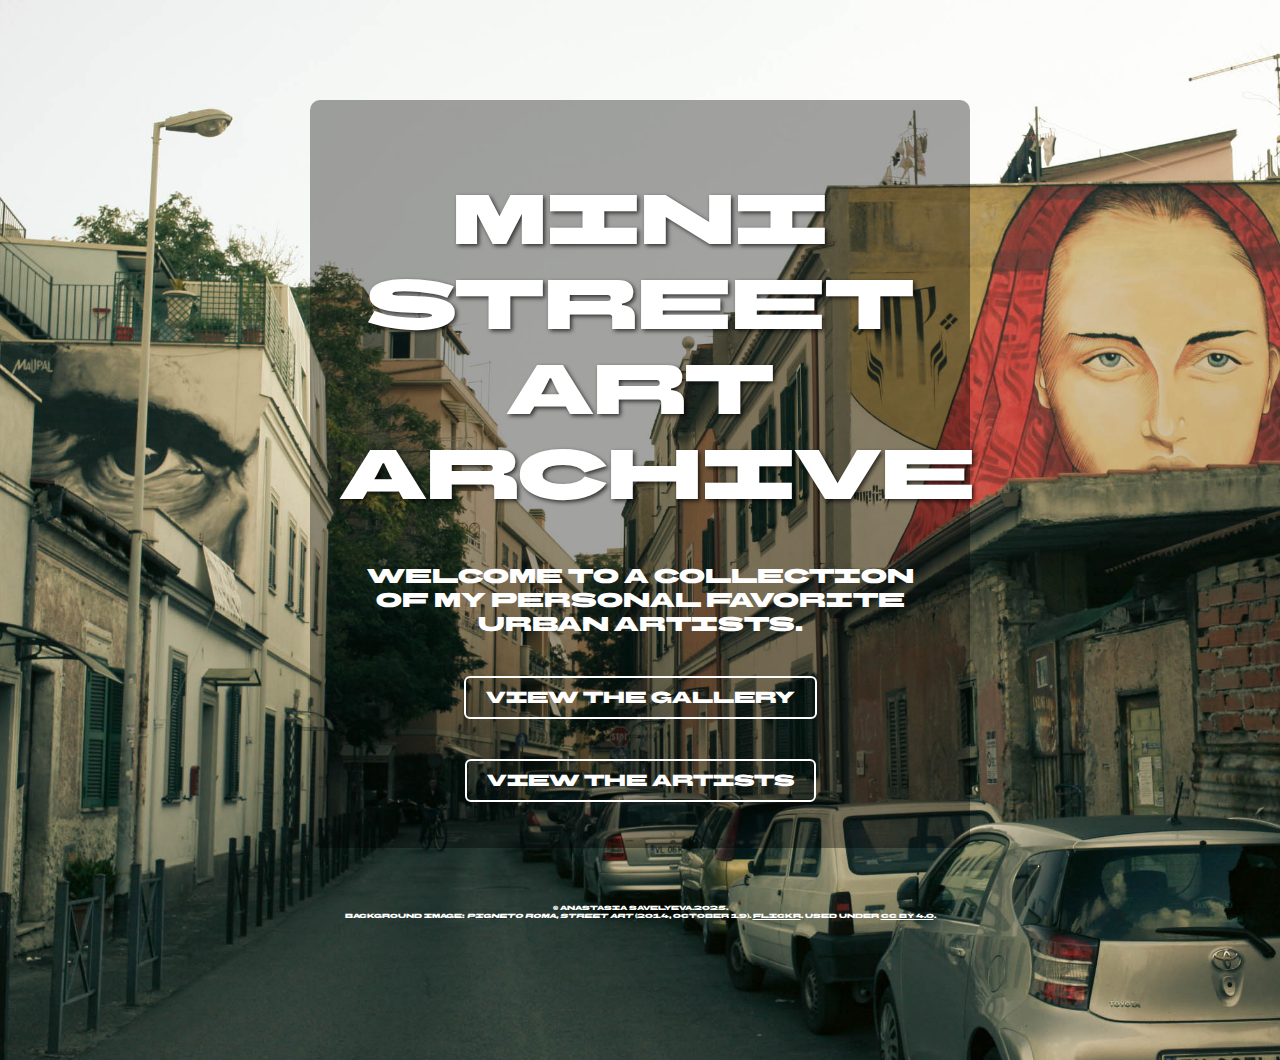
<file: index.html>
<!DOCTYPE html>
<html lang="en">
<head>
  <meta charset="UTF-8" >
  <title>Digital Archive Mini Exhibit</title>
  <link rel="stylesheet" type="text/css" href="mycss.css">
  <link rel="preconnect" href="https://fonts.googleapis.com">
  <link rel="preconnect" href="https://fonts.gstatic.com" crossorigin>
  <link href="https://fonts.googleapis.com/css2?family=BBH+Sans+Bartle&family=BBH+Sans+Hegarty&display=swap" rel="stylesheet">
<!--references for classes https://www.w3schools.com/html/html_classes.asp--!>  
</head>
<body class="home-page">
  <div class="center-box" id="maincontent">
    <h1 id="titlepage">Mini Street Art Archive</h1>
    <p id="introduction">Welcome to a collection of my personal favorite urban artists.</p>
    <a href="gallery.html" class="nav-button">View the Gallery</a>
<!-- refrences for navigation https://www.w3schools.com/tags/tag_button.asp and https://www.sitepoint.com/community/t/buttons-and-navigation-menu/448192--!>
    <ul class="nav-buttons">
      <li><a href="artists.html"> View the Artists</a></li>
    </ul>
  </div>
    <footer>
        <p style="font-size: 6px; color:white;">
          &copy; Anastasia Savelyeva.2025.<br>
 Background image: <em>Pigneto Roma, Street Art</em> (2014, October 19). 
    <a href="https://flic.kr/p/pJr8vh" style="color:white;">Flickr</a>. 
    Used under <a href="https://creativecommons.org/licenses/by/4.0/" style="color:white;">CC BY 4.0</a>.
  </p>
    </footer>
</body>

</html>
</file>
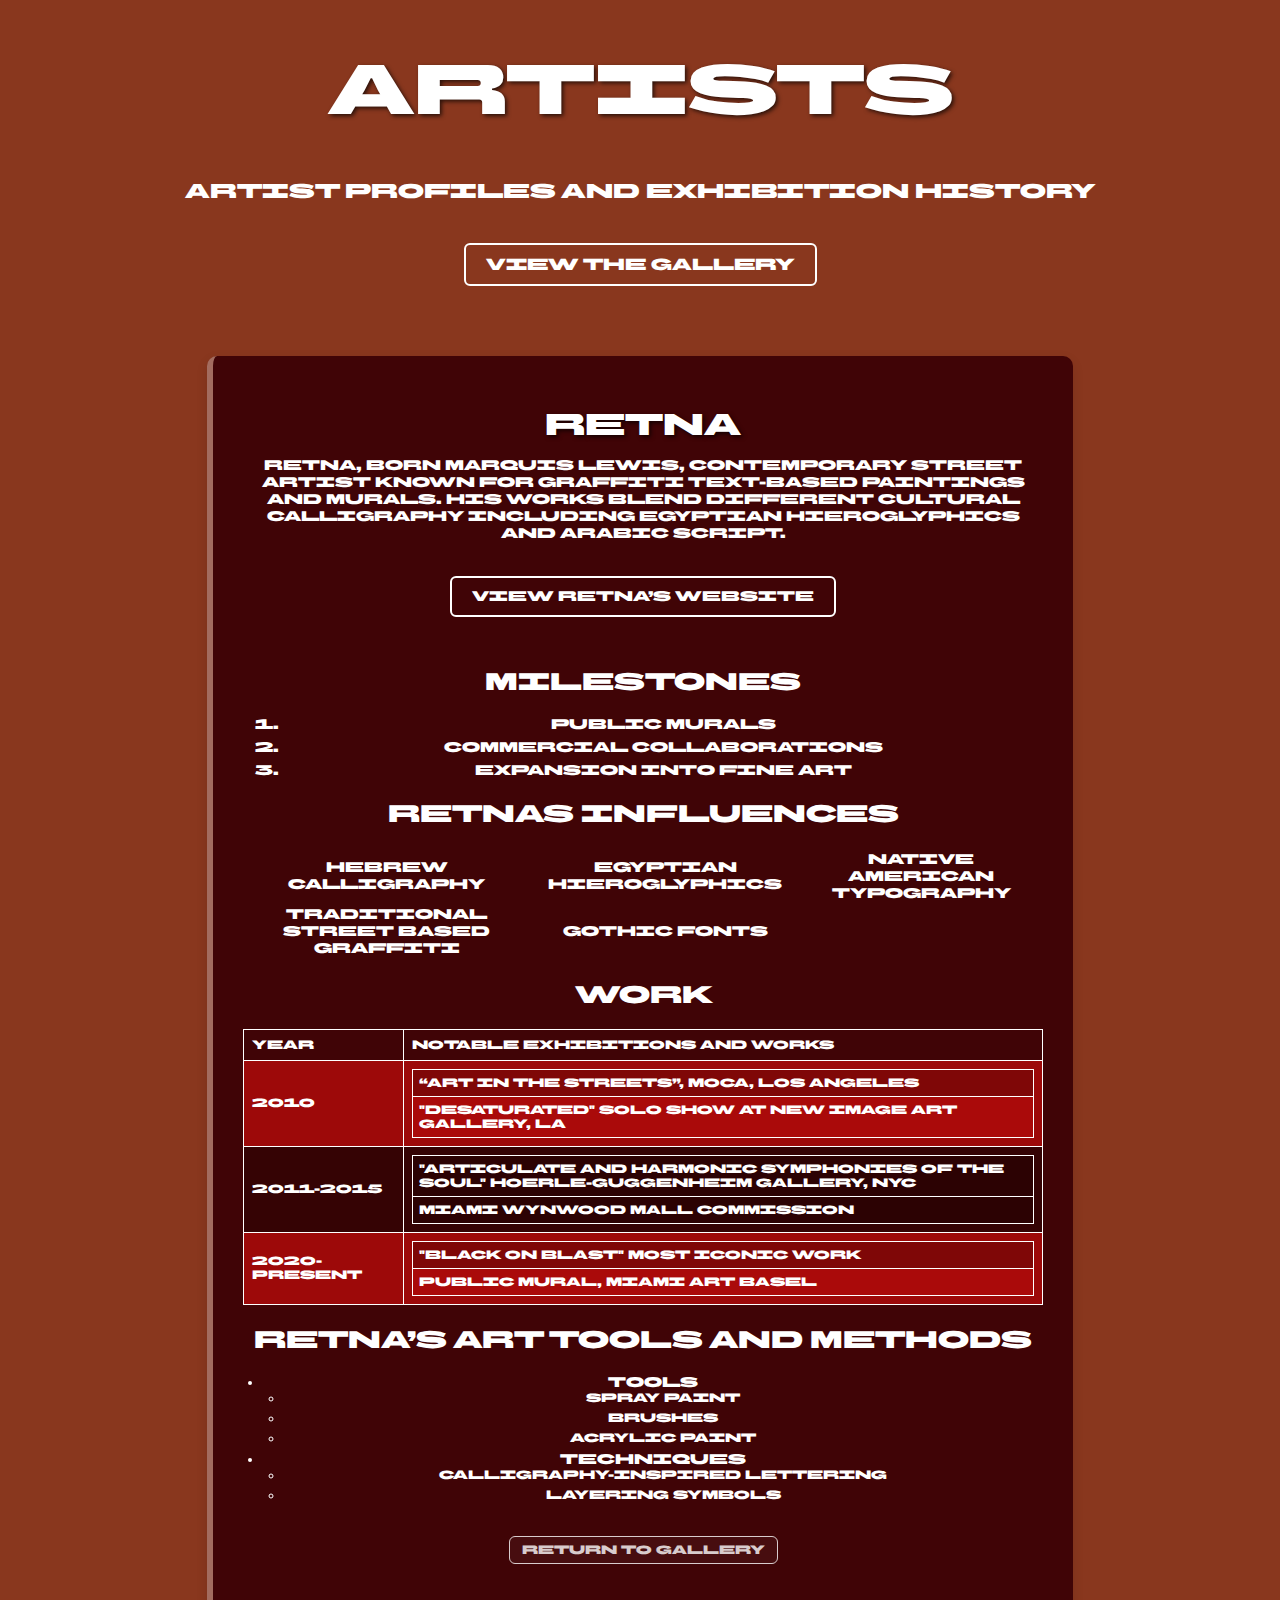
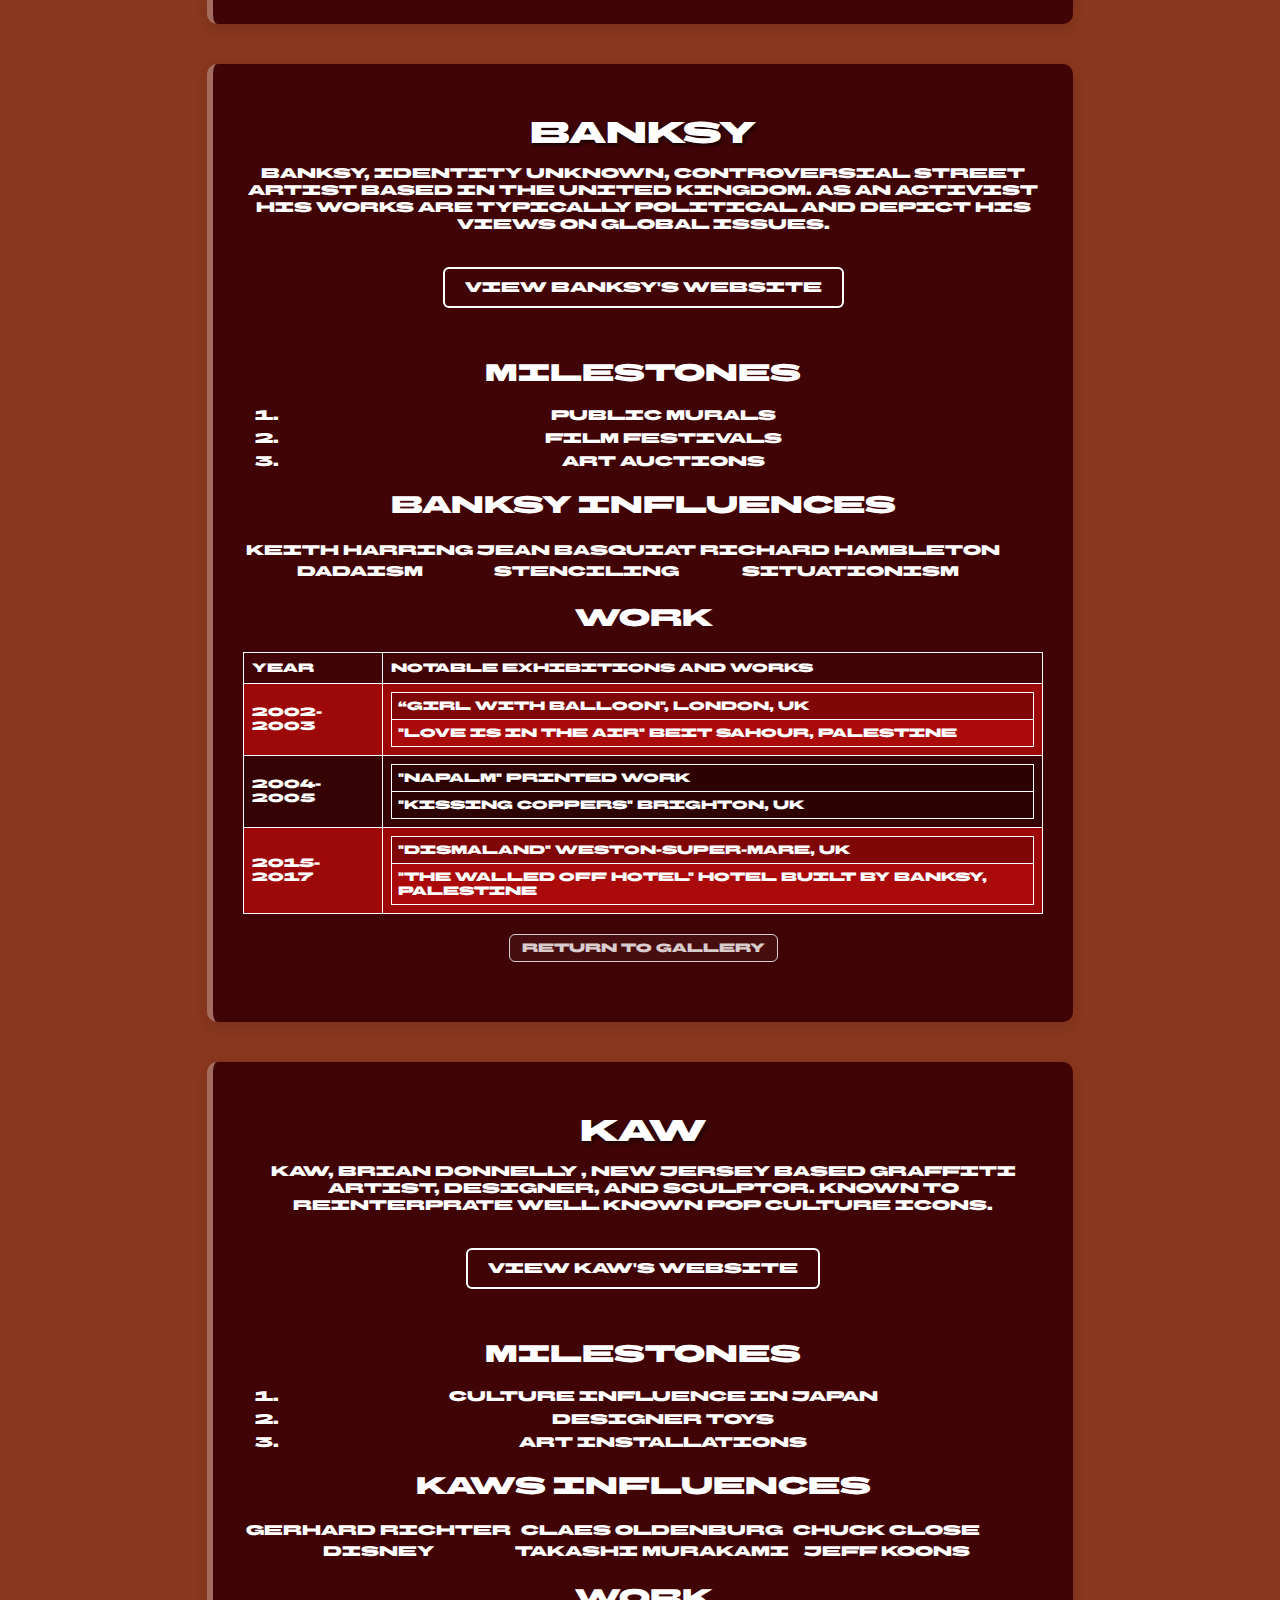
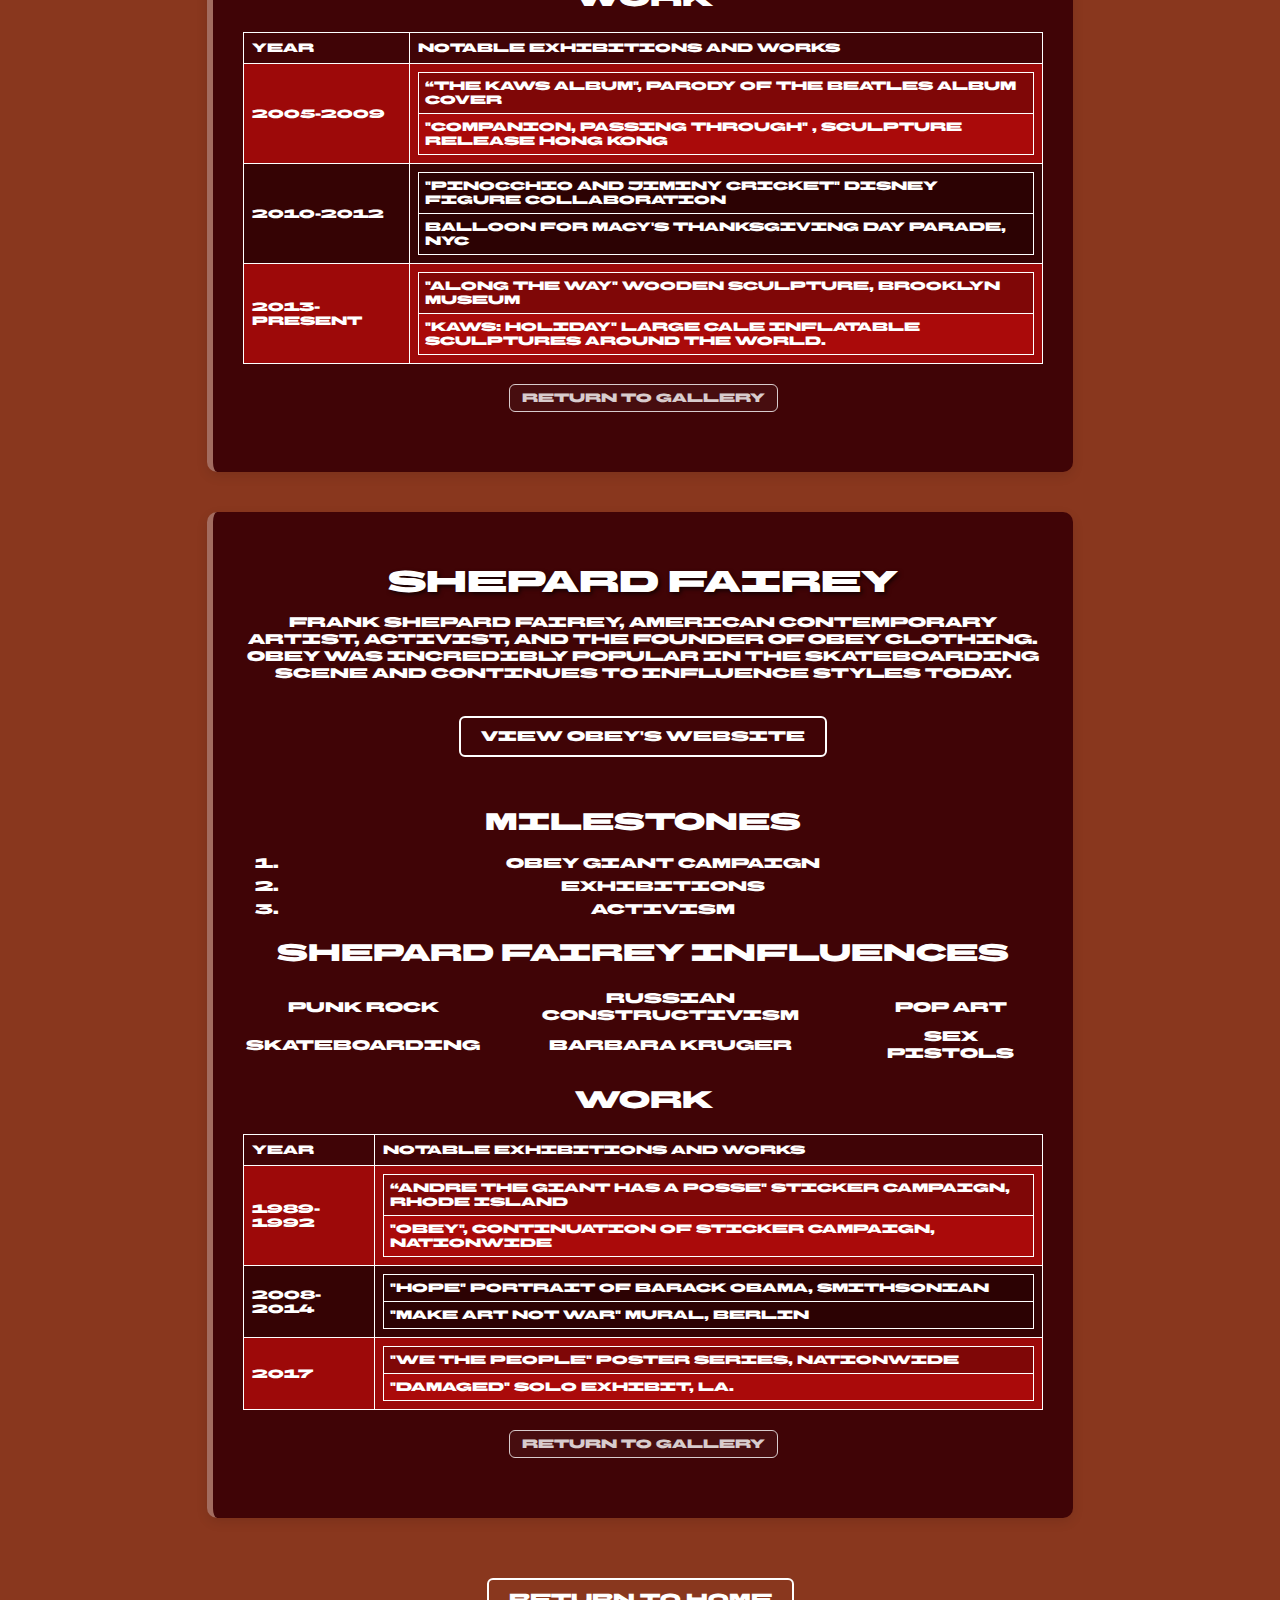
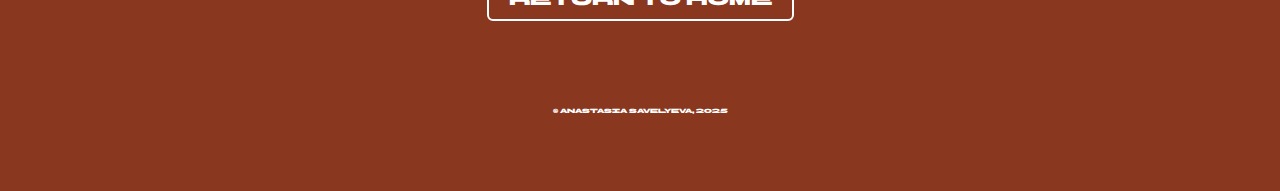
<file: artists.html>
<!DOCTYPE html>
<html lang="en">
  <head>
    <meta charset="UTF-8">
    <title>Artists</title>
    <link rel="stylesheet" type="text/css" href="mycss.css">
    <link href="https://fonts.googleapis.com/css2?family=BBH+Sans+Bartle&display=swap" rel="stylesheet">
  </head>
  <body class="artist-page">
    <h1 id="titleartists">Artists</h1>
    <p id="introductionartists">Artist profiles and exhibition history</p>
    <a href="gallery.html" class="nav-button">View the Gallery</a>
    <div class="artist-box" id="retna">
<!-- reference for ordered list https://www.w3schools.com/html/html_lists_ordered.asp reference for unordered list https://www.w3schools.com/html/html_lists_unordered.asp-->
 <!-- reference for nested table https://www.w3schools.com/howto/howto_html_table_nested.asp-->
<!--reference for outer table border https://www.w3schools.com/html/html_table_borders.asp-->
      <h1>RETNA</h1>
      <p>
        RETNA, born Marquis Lewis, contemporary street artist known for graffiti text-based paintings and murals. His works blend different cultural calligraphy including Egyptian hieroglyphics and Arabic script.
      </p>
      <a href="https://www.retna.com/" target="_blank" class="nav-button">View RETNA’s website</a>
      <h2>Milestones</h2>
      <ol>
        <li>Public Murals</li>
        <li>Commercial Collaborations</li>
        <li>Expansion into fine art</li>
      </ol>
      <h2 id="retna-influences-title">Retnas Influences</h2>
      <table class="unordered-table">
        <tr>
        <td>Hebrew Calligraphy</td>
        <td>Egyptian Hieroglyphics</td>
        <td>Native American Typography</td>
        </tr>
        <tr>
          <td>Traditional Street based Graffiti</td>
      <td>Gothic Fonts</td>
        </tr>
      </table>
      <h2>Work</h2>
  <table class="outer-table">
  <tr>
    <th>Year</th>
    <th>Notable Exhibitions and works</th>
  </tr>
  <tr>
    <td>2010</td>
    <td>
      <table class="nested-table">
        <tr>
          <td>“Art in the Streets”, MOCA, Los Angeles</td>
        </tr>
        <tr>
          <td>"Desaturated" Solo Show at New Image Art Gallery, LA</td>
        </tr>
      </table>
    </td>
  </tr>
  <tr>
    <td>2011-2015</td>
    <td> 
      <table class="nested-table">
        <tr>
          <td>"Articulate and Harmonic Symphonies of the Soul" Hoerle-Guggenheim Gallery, NYC</td>
        </tr>
        <tr>
          <td>Miami Wynwood mall commission</td>
        </tr>
      </table>
    </td>
  </tr>
  <tr>
    <td>2020-Present</td>
    <td> 
      <table class="nested-table">
        <tr>
          <td>"Black on blast" most iconic work</td>
        </tr>
        <tr>
          <td>Public Mural, Miami Art Basel</td>
        </tr>
      </table>
    </td>
  </tr>
</table>
    <h2>RETNA’s Art Tools and Methods</h2>
<ul>
  <li>Tools
    <ul>
      <li>Spray paint</li>
      <li>Brushes</li>
      <li>Acrylic paint</li>
    </ul>
  </li>
  <li>Techniques
    <ul>
      <li>Calligraphy-inspired lettering</li>
      <li>Layering symbols</li>
    </ul>
  </li>
</ul>


    <a href="gallery.html" class="nav-button mini-button">Return to Gallery</a>
    </div>
    <div class="artist-box" id="banksy">
      <h1>BANKSY</h1>
      <p>
        BANKSY, identity unknown, controversial street artist based in the United Kingdom. As an activist his works are typically political and depict his views on global issues.
      </p>
      <a href="https://www.banksy.co.uk/" target="_blank" class="nav-button">View BANKSY's website</a>
      <h2>Milestones</h2>
      <ol>
        <li>Public Murals</li>
        <li>Film Festivals</li>
        <li>Art auctions</li>
      </ol>
      <h2 id="banksy-influences-title">Banksy Influences</h2>
      <table class="unordered-table">
        <tr>
        <td>keith harring</td>
        <td>jean basquiat</td>
        <td>Richard Hambleton</td>
        </tr>
        <tr>
          <td>Dadaism</td>
          <td>Stenciling</td>
          <td>Situationism</td>
        </tr>
      </table>
      <h2>Work</h2>
  <table class="outer-table">
  <tr>
    <th>Year</th>
    <th>Notable Exhibitions and works</th>
  </tr>
  <tr>
    <td>2002-2003</td>
    <td>
      <table class="nested-table">
        <tr>
          <td>“Girl with Balloon", london, UK</td>
        </tr>
        <tr>
          <td>"Love is in the air" Beit Sahour, Palestine</td>
        </tr>
      </table>
    </td>
  </tr>
  <tr>
    <td>2004-2005</td>
    <td> 
      <table class="nested-table">
        <tr>
          <td>"Napalm" printed work</td>
        </tr>
        <tr>
          <td>"kissing coppers" Brighton, UK</td>
        </tr>
      </table>
    </td>
  </tr>
  <tr>
    <td>2015-2017</td>
    <td> 
      <table class="nested-table">
        <tr>
          <td>"Dismaland" Weston-super-mare, UK</td>
        </tr>
        <tr>
          <td>"The walled off hotel" Hotel built by Banksy, Palestine</td>
        </tr>
      </table>
    </td>
  </tr>
</table>
    <a href="gallery.html" class="nav-button mini-button">Return to Gallery</a>
    </div>
     <div class="artist-box" id="kaw">
      <h1>KAW</h1>
      <p>
        KAW, Brian Donnelly , New jersey based graffiti artist, designer, and sculptor. Known to reinterprate well known pop culture icons.
      </p>
      <a href="https://www.kaws-archives.com/" target="_blank" class="nav-button">View KAW's website</a>
      <h2>Milestones</h2>
      <ol>
        <li>Culture influence in japan</li>
        <li>designer toys</li>
        <li>art installations</li>
      </ol>
      <h2 id="kaw-influences-title">Kaws Influences</h2>
      <table class="unordered-table">
        <tr>
        <td>Gerhard richter</td>
        <td>claes oldenburg</td>
        <td>chuck close</td>
        </tr>
        <tr>
          <td>Disney</td>
          <td>Takashi Murakami</td>
          <td>Jeff Koons</td>
        </tr>
      </table>
      <h2>Work</h2>
  <table class="outer-table">
  <tr>
    <th>Year</th>
    <th>Notable Exhibitions and works</th>
  </tr>
  <tr>
    <td>2005-2009</td>
    <td>
      <table class="nested-table">
        <tr>
          <td>“the Kaws album", Parody of the Beatles album cover</td>
        </tr>
        <tr>
          <td>"Companion, Passing through" , Sculpture release Hong Kong </td>
        </tr>
      </table>
    </td>
  </tr>
  <tr>
    <td>2010-2012</td>
    <td> 
      <table class="nested-table">
        <tr>
          <td>"Pinocchio and Jiminy Cricket" Disney figure collaboration</td>
        </tr>
        <tr>
          <td>Balloon for Macy's Thanksgiving day Parade, NYC</td>
        </tr>
      </table>
    </td>
  </tr>
  <tr>
    <td>2013-Present</td>
    <td> 
      <table class="nested-table">
        <tr>
          <td>"Along the way" Wooden Sculpture, Brooklyn Museum</td>
        </tr>
        <tr>
          <td>"Kaws: Holiday" Large cale inflatable sculptures around the world.</td>
        </tr>
      </table>
    </td>
  </tr>
</table>
           <a href="gallery.html" class="nav-button mini-button">Return to Gallery</a>
    </div>
     <div class="artist-box" id=fairey>
      <h1>shepard fairey</h1>
      <p>
        Frank Shepard Fairey, American contemporary artist, activist, and the founder of OBEY clothing. OBEY was incredibly popular in the skateboarding scene and continues to influence styles today. 
      </p>
      <a href="https://obeygiant.com/" target="_blank" class="nav-button">View OBEY's website</a>
      <h2>Milestones</h2>
      <ol>
        <li>OBEY giant campaign</li>
        <li>Exhibitions</li>
        <li>Activism</li>
      </ol>
      <h2 id="fairey-influences-title">Shepard Fairey Influences</h2>
      <table class="unordered-table">
        <tr>
        <td>Punk rock</td>
        <td>Russian Constructivism</td>
        <td>Pop art</td>
        </tr>
        <tr>
          <td>Skateboarding</td>
          <td>Barbara Kruger</td>
          <td>Sex Pistols</td>
        </tr>
      </table>
      <h2>Work</h2>
  <table class="outer-table">
  <tr>
    <th>Year</th>
    <th>Notable Exhibitions and works</th>
  </tr>
  <tr>
    <td>1989-1992</td>
    <td>
      <table class="nested-table">
        <tr>
          <td>“Andre the giant has a posse" Sticker Campaign, Rhode Island</td>
        </tr>
        <tr>
          <td>"OBEY", Continuation of sticker campaign, Nationwide </td>
        </tr>
      </table>
    </td>
  </tr>
  <tr>
    <td>2008-2014</td>
    <td> 
      <table class="nested-table">
        <tr>
          <td>"Hope" Portrait of Barack Obama, Smithsonian</td>
        </tr>
        <tr>
          <td>"Make Art Not War" Mural, Berlin</td>
        </tr>
      </table>
    </td>
  </tr>
  <tr>
    <td>2017</td>
    <td> 
      <table class="nested-table">
        <tr>
          <td>"We the People" Poster series, Nationwide</td>
        </tr>
        <tr>
          <td>"Damaged" Solo Exhibit, LA.</td>
        </tr>
      </table>
    </td>
  </tr>
</table>
           <a href="gallery.html" class="nav-button mini-button">Return to Gallery</a>

    </div>
    
        <a href="index.html" class="nav-button">Return to Home</a>
    <footer>
      <p style="font-size: 6px; color: white;">&copy; Anastasia Savelyeva, 2025</p>
    </footer>
  </body>
</html>
<!--reference for list item element https://developer.mozilla.org/en-US/docs/Web/HTML/Reference/Elements/li-->

<!--reference for unordered list element https://developer.mozilla.org/en-US/docs/Web/HTML/Reference/Elements/ul-->

<!--reference for zebra striping a table https://www.w3schools.com/howto/howto_css_table_zebra.asp-->
<!--reference for flex box items https://www.w3schools.com/css/css3_flexbox.asp-->

<!--reference for overflow https://developer.mozilla.org/en-US/docs/Web/CSS/overflow-wrap-->
<!--reference for box shadow https://www.w3schools.com/css/css3_shadows_box.asp-->
</file>
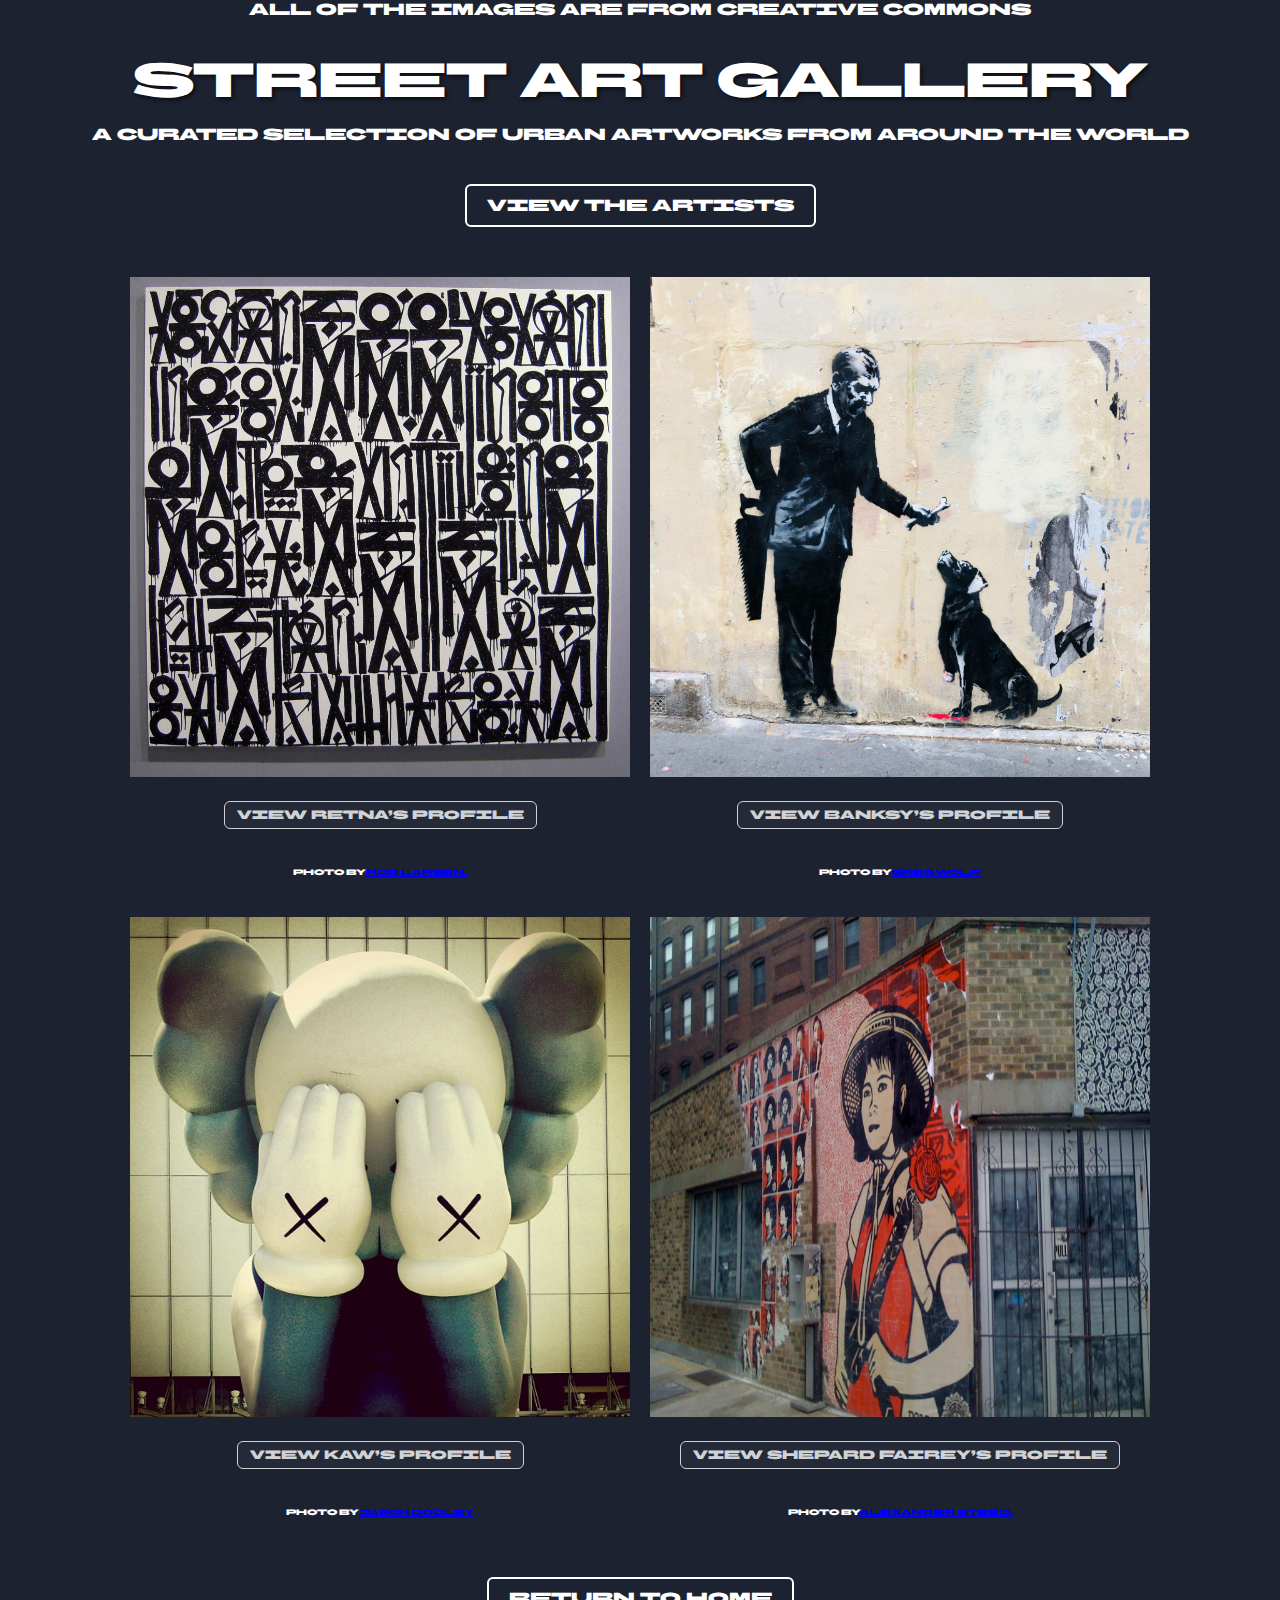
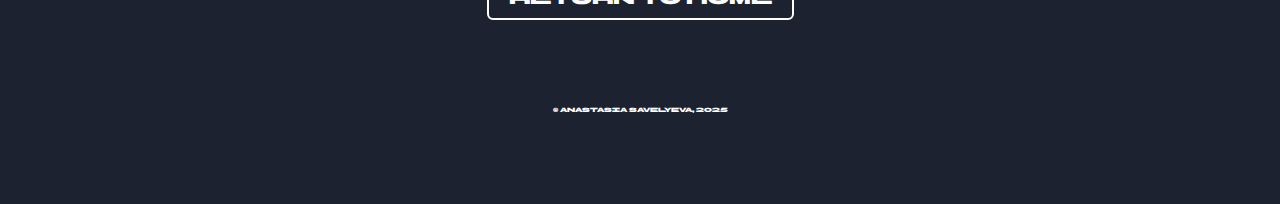
<file: gallery.html>
<!DOCTYPE html>
<html lang="en">
    <head>
        <meta charset="UTF-8" >
        <title>Gallery</title>
        <link rel="stylesheet" type="text/css" href="mycss.css">
 <link href="https://fonts.googleapis.com/css2?family=BBH+Sans+Bartle&display=swap" rel="stylesheet">
    </head>
    All of the images are from Creative Commons
    <body class="gallery-page">
        <h1 id="titlegallery">Street Art Gallery</h1>
        <p id="introgallery">A curated selection of urban artworks from around the world</p>
        <a href="artists.html" class="nav-button">View the artists</a>
        <section class="gallery-grid">
            <div class="gallery-item"> 
            <a href="https://flic.kr/p/dBPB7y" target="_blank" class="art-title" title= "RETNA">
            <img src="images/retna.jpg"
                width="500"
                height="500" alt="retna caligraphy">
            </a>
                <a href="artists.html#retna" class="nav-button mini-button">View RETNA’s Profile</a>
                <p class="caption">
                    Photo by<a href="https://drunkenfist.com/" target="_blank">Rob Larsen.</a>
                </p>
            </div>
            <div class="gallery-item">
                <a href="https://flic.kr/p/261E8fw" target="_blank" class="art-title" title= "Banksy">
                <img src="images/banksy.jpg" 
                     width="500"
                     height="500" alt="banksy street art">
                </a>
                <a href="artists.html#banksy" class="nav-button mini-button">View Banksy’s Profile</a>
                <p class="caption">
                    Photo by<a href="https://flic.kr/p/261E8fw" target="_blank">Greg Wolf</a>
                </p>
        </div>
            <div class="gallery-item">
                <a href="https://flic.kr/p/dCqKRk" target="blank" class="art-title" title="KAW">
                   <img src="images/kaws.jpg"
                        width="500"
                        height="500" alt="Kaws companion sculpture">
                </a>
             <a href="artists.html#kaw" class="nav-button mini-button">View Kaw’s Profile</a>
                    <p class="caption">
                        Photo by<a href="https://flic.kr/p/dCqKRk" target="_blank">Jason Dooley</a>
                    </p>
            </div>
            <div class="gallery-item">
                <a href="https://flic.kr/p/6cAEYs" target="_blank" class="art-title" title="Shepard Fairey">
                    <img src="images/shepard_fairey.jpg"
                         width="500"
                         height="500" alt="Fairey street art mural">
                </a>
                             <a href="artists.html#fairey" class="nav-button mini-button">View Shepard Fairey’s Profile</a>

                <p class="caption">
                    Photo by<a href="https://flic.kr/p/6cAEYs" target="_blank">Alexander Steed.</a>
                </p>
            </div>
        </section>
        <a href="index.html" class="nav-button">Return to Home</a>
        <footer>
  <p style="font-size: 6px; color: white;">
    &copy; Anastasia Savelyeva, 2025
  </p>
</footer>
    </body>
</html>
</file>
<file: mycss.css>
body {
  font-family: "BBH Sans Bartle", sans-serif;
  font-weight: 200;
  margin: 0;
  padding: 0;
  padding-bottom: 60px;
  min-height: 100vh;
  color: white;
  text-align: center;
}
.home-page {
  background-image: url('images/15576401542_6fa254bda0_o.jpg');
  background-size: cover;
  background-position: center;
  background-repeat: no-repeat;
}
.gallery-page {
  background-color: #1c2230;
}
.artist-page {
  background-color: rgb(137, 55, 30);
}

.artist-box {
  background-color: #400406;
  padding: 30px;
  margin: 40px auto;
  max-width: 800px;
  border-radius: 10px;
  box-shadow: 0 4px 12px rgba(0, 0, 0, 0.1);
  border-left: 6px solid #a36c5f;
  font-size: 14px;
  font-weight: 200;
  overflow-wrap: break-word;
}

.artist-box p {
  font-size: 14px;
  font-weight: 200;
}

.artist-box li {
  font-size: 14px;
  font-weight:200;
}

.artist-box h2 {
  font-size: 24px;
  font-weight: 200;
  margin-top: 20px;
}

.artist-box h1 {
  font-size: 30px;
  font-weight: 200;
  margin-bottom: 10px;
}
.artist-box ul {
  list-style-type: disc;
  padding-left: 20px;
  color: white;
}

.artist-box ul ul {
  font-size: 10px;
  list-style-type: circle;
  padding-left: 20px;
}
.artist-box ul ul li {
  font-size: 12px;
}

.artist-box li {
  font-size: 14px;
  font-weight: 200;
  margin-bottom: 6px;
  color: white;
}

.artist-box li {
  font-size: 14px;
  font-weight: 200;
  margin-bottom: 6px;
  color: white;
}
.outer-table {
  border: 1px solid white;
  border-collapse: collapse;
  width: 100%;
  margin-top: 20px;
}
.outer-table th {
   border: 1px solid white;
  padding: 8px;
  text-align: left;
  color: white;
  font-weight: 10;
  font-size: 12px;
}
.outer-table td {
  border: 1px solid white;
  padding: 8px;
  text-align: left;
  color: white;
  font-weight: 10;
  font-size: 12px;
}
.outer-table tr:nth-child(even) td {
  background-color: rgba(172, 11, 11, 0.86);
}
.outer-table tr:nth-child(odd) td {
  background-color: rgba(9, 1, 1, 0.2);
}
.nested-table {
  border: 1px solid white;
  border-collapse: collapse;
  width: 100%;
}
.nested-table td {
  border: 1px solid white;
  padding: 6px;
  color: white;
  font-weight: 10;
  font-size: 12px;
}
.gallery-page h1 {
  font-size: 48px;
  font-weight: 200;
  margin-bottom: 10px;
}

.gallery-page p {
  font-size: 16px;
  font-weight: 200;
  margin-bottom: 20px;
}

.center-box {
  max-width: 600px;
  margin: 100px auto 0 auto;
  background-color: rgba(0, 0, 0, 0.36);
  padding: 30px;
  border-radius: 10px;
  text-align: center;
  font-weight: 200;
}

h1 {
  font-weight: 200;
  font-style: normal;
  font-size: 70px;
  text-shadow: 2px 2px 4px rgba(0, 0, 0, 0.7);
}

p {
  font-size: 20px;
  font-family: "BBH Sans Bartle", sans-serif;
  font-weight: 200;
}

.gallery-grid {
  display: flex;
  flex-wrap: wrap;
  justify-content: center;
  gap: 20px;
  padding: 20px;
}

.gallery-item {
  display: flex;
  flex-direction: column;
  align-items: center;
}

.gallery-page .caption {
  font-size: 8px;
  font-weight: 200;
}

.nav-button {
  display: inline-flex;
  padding: 10px 20px;
  margin-top: 20px;
  margin-bottom: 30px;
  background-color: transparent;
  color: white;
  border: 2px solid white;
  text-decoration: none;
  font-weight: 200;
  border-radius: 6px;
  transition: background-color 0.3s ease, color 0.3s ease;
}
<!--hover button reference https://www.w3schools.com/css/tryit.asp?filename=trycss_buttons_hover--!>
.nav-button:hover {
  background-color: white;
  color: #1c2230;
}

.nav-buttons {
  list-style: none;
  padding: 0;
  margin-top: 10px;
  display: flex;
  flex-direction: column;
  gap: 10px;
}

.nav-buttons li a {
  display: inline-block;
  padding: 10px 20px;
  background-color: transparent;
  color: white;
  border: 2px solid white;
  text-decoration: none;
  font-weight: 200;
  border-radius: 6px;
  transition: background-color 0.3s ease, color 0.3s ease;
}

.nav-buttons li a:hover {
  background-color: white;
  color: #1c2230;
}

.mini-button {
  font-size: 12px;
  padding: 6px 12px;
  border-width: 1px;
  opacity: 0.8;
  background-color: rgba(255, 255, 255, 0.05);
  font-weight: 200;
}

footer {
  width: 100%;
  text-align: center;
  margin-top: 40px;
  padding: 10px 0;
}

.footer-credit {
  font-size: 4px;
  color: white;
  opacity: 0.7;
  margin: 0;
  text-align: center;
  font-weight: 200;
}

.footer-credit a {
  color: white;
  text-decoration: underline;
  opacity: 0.8;
  font-weight: 200;
}
</file>
